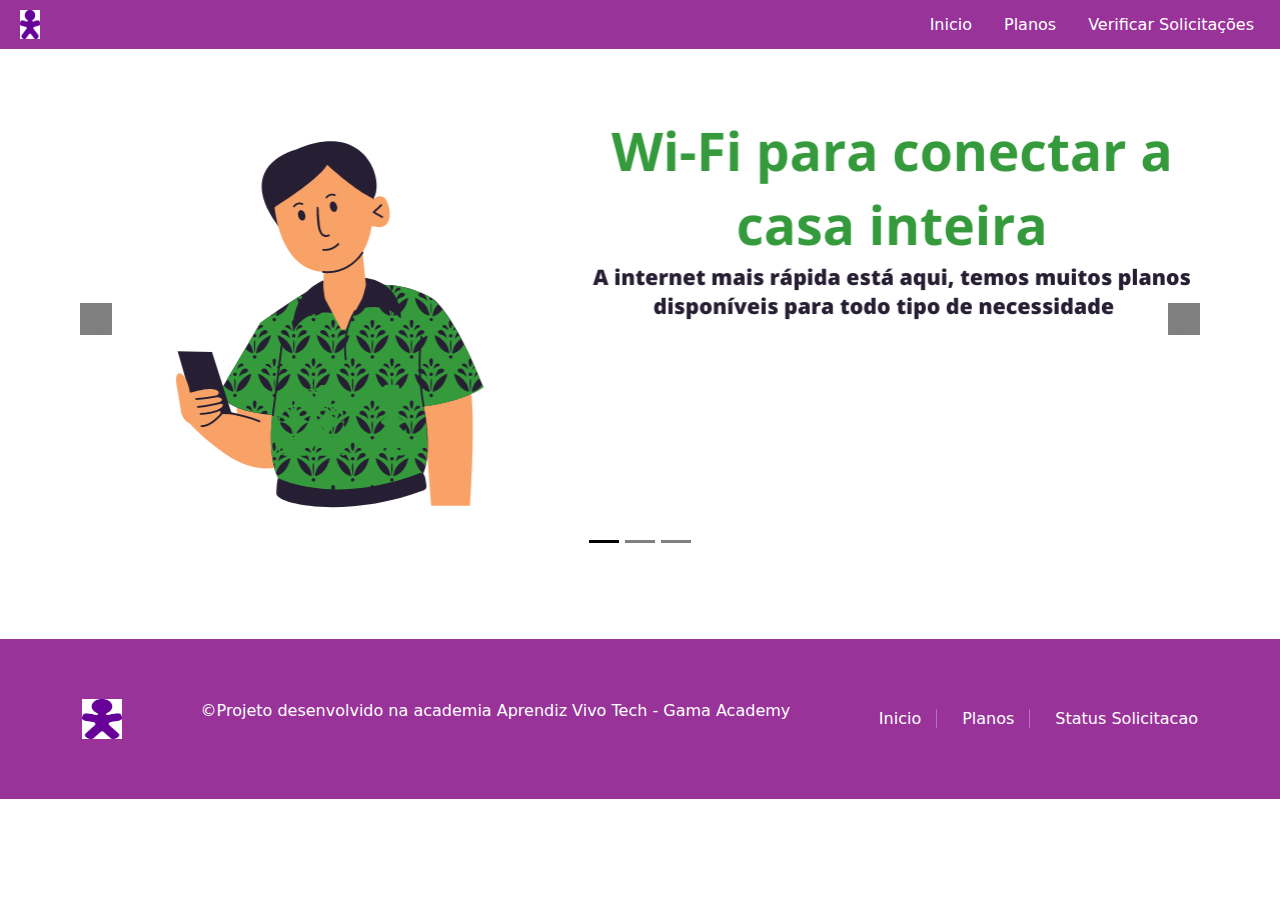
<file: index.html>
<!DOCTYPE html>
<html lang="pt-br">

<head>
  <meta charset="UTF-8">
  <meta name="viewport" content="width=device-width, initial-scale=1.0">
  <link rel="stylesheet" href="/css/estilo.css">
  <link rel="stylesheet" href="/css/footer.css">
  <link rel="stylesheet" href="https://cdn.jsdelivr.net/npm/bootstrap@5.3.0/dist/css/bootstrap.min.css">
  <title>Conexos</title>
</head>

<body>
  <header>
    <div class="logo">
      <img src="./Imagens/viv.png" alt="logo" style="width: 20px; height: 29px;">
    </div>
    <div class="menu">
      <nav>
        <ul>
          <li><a href="index.html" style="color: white; padding: 6px;">Inicio</a></li>
          <li><a href="planos.html" style="color: white; padding: 6px;">Planos</a></li>
          <li><a href="statusSolicitacao.html" style="color: white; padding: 6px;">Verificar Solicitações</a></li>
        </ul>
      </nav>
    </div>
  </header>
  <main>
    <section class="carrosel">
      <div id="carouselExampleIndicators" class="carousel slide carousel-dark">
        <div class="carousel-indicators carousel-indicators-dark">
          <button type="button" data-bs-target="#carouselExampleIndicators" data-bs-slide-to="0" class="active"
            aria-current="true" aria-label="Slide 1"></button>
          <button type="button" data-bs-target="#carouselExampleIndicators" data-bs-slide-to="1"
            aria-label="Slide 2"></button>
          <button type="button" data-bs-target="#carouselExampleIndicators" data-bs-slide-to="2"
            aria-label="Slide 3"></button>
        </div>
        <div class="carousel-inner">
          <div class="carousel-item active">
            <img src="Imagens/banner-1.png" class="d-block w-100" alt="...">
          </div>
          <div class="carousel-item">
            <img src="Imagens/banner-2.png" class="d-block w-100" alt="...">
          </div>
          <div class="carousel-item">
            <img src="Imagens/banner-3.png" class="d-block w-100" alt="...">
          </div>
        </div>
        <button class="carousel-control-prev" type="button" data-bs-target="#carouselExampleIndicators"
          data-bs-slide="prev">
          <span class="carousel-control-prev-icon" aria-hidden="true"></span>
          <span class="visually-hidden">Previous</span>
        </button>
        <button class="carousel-control-next" type="button" data-bs-target="#carouselExampleIndicators"
          data-bs-slide="next">
          <span class="carousel-control-next-icon" aria-hidden="true"></span>
          <span class="visually-hidden">Next</span>
        </button>
      </div>
    </section>
  </main>

  <footer class="footer">
    <div class="container">
      <div class="d-flex justify-content-between align-items-center">
        <div>
          <img src="./Imagens/viv.png" alt="logo" style="width: 40px; height: 40px;">
        </div>
        <div class="copy-text">
          <p style="padding: 20px;">&copy;Projeto desenvolvido na academia Aprendiz Vivo Tech - Gama Academy</p>
        </div>
        <div class="copy-menu">
          <a href="./index.html">Inicio</a>
          <a href="./planos.html">Planos</a>
          <a href="./statusSolicitacao.html">Status Solicitacao</a>
        </div>
      </div>
    </div>
  </footer>

  <script src="https://cdn.jsdelivr.net/npm/bootstrap@5.3.0/dist/js/bootstrap.bundle.min.js"
    integrity="sha384-geWF76RCwLtnZ8qwWowPQNguL3RmwHVBC9FhGdlKrxdiJJigb/j/68SIy3Te4Bkz"
    crossorigin="anonymous"></script>

</body>

</html>
</file>
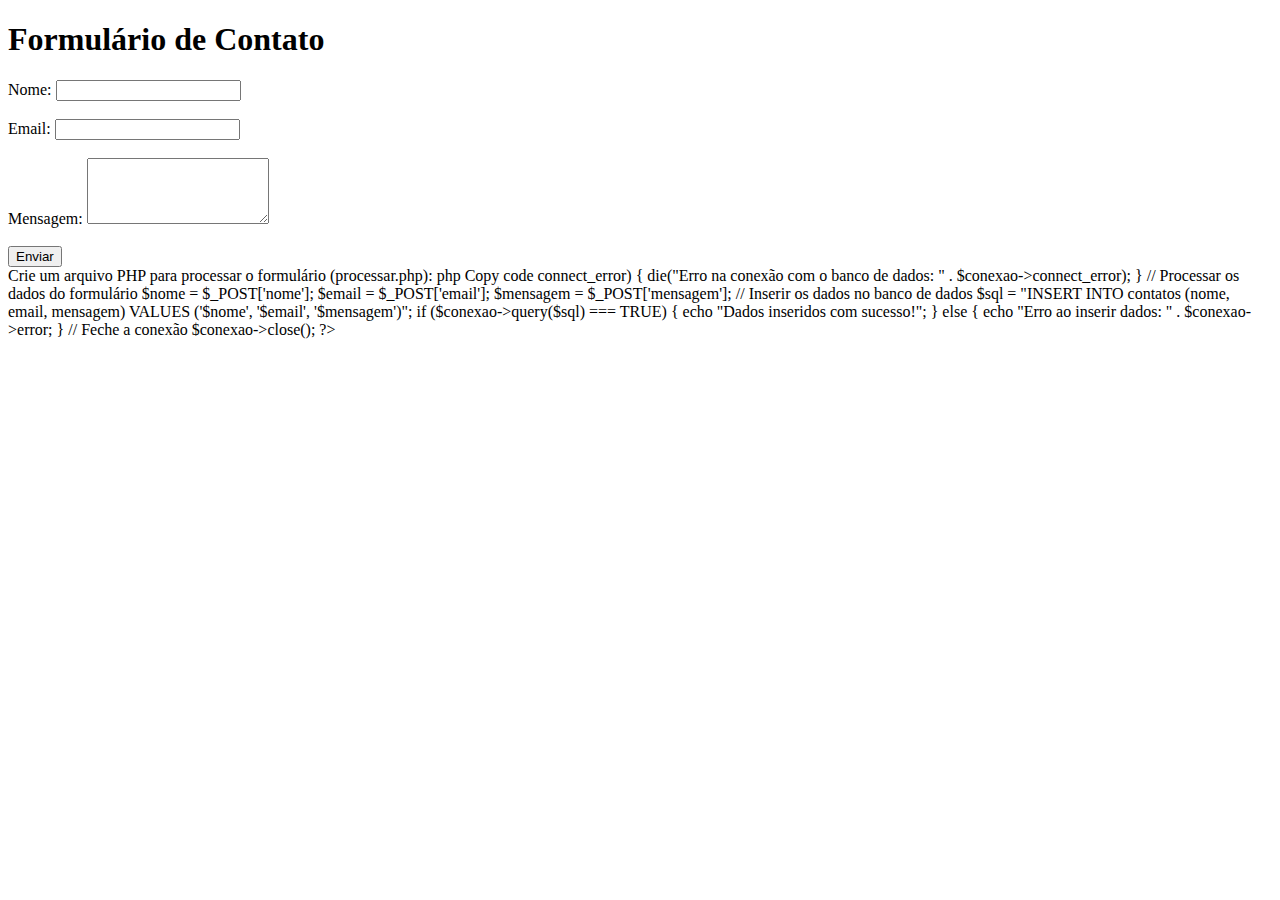
<file: bdeform.html>
<!DOCTYPE html>
<html>
<head>
    <title>Formulário de Contato</title>
</head>
<body>
    <h1>Formulário de Contato</h1>
    <form action="processar.php" method="post">
        <label for="nome">Nome:</label>
        <input type="text" id="nome" name="nome" required><br><br>

        <label for="email">Email:</label>
        <input type="email" id="email" name="email" required><br><br>

        <label for="mensagem">Mensagem:</label>
        <textarea id="mensagem" name="mensagem" rows="4" required></textarea><br><br>

        <input type="submit" value="Enviar">
    </form>
</body>
</html>
Crie um arquivo PHP para processar o formulário (processar.php):
php
Copy code
<?php
// Conecte-se ao banco de dados
$host = "localhost"; // endereço do servidor
$usuario = "seu_usuario"; // nome de usuário do banco de dados
$senha = "sua_senha"; // senha do banco de dados
$banco = "seu_banco_de_dados"; // nome do banco de dados

$conexao = new mysqli($host, $usuario, $senha, $banco);

// Verifique a conexão
if ($conexao->connect_error) {
    die("Erro na conexão com o banco de dados: " . $conexao->connect_error);
}

// Processar os dados do formulário
$nome = $_POST['nome'];
$email = $_POST['email'];
$mensagem = $_POST['mensagem'];

// Inserir os dados no banco de dados
$sql = "INSERT INTO contatos (nome, email, mensagem) VALUES ('$nome', '$email', '$mensagem')";

if ($conexao->query($sql) === TRUE) {
    echo "Dados inseridos com sucesso!";
} else {
    echo "Erro ao inserir dados: " . $conexao->error;
}

// Feche a conexão
$conexao->close();
?>
</file>
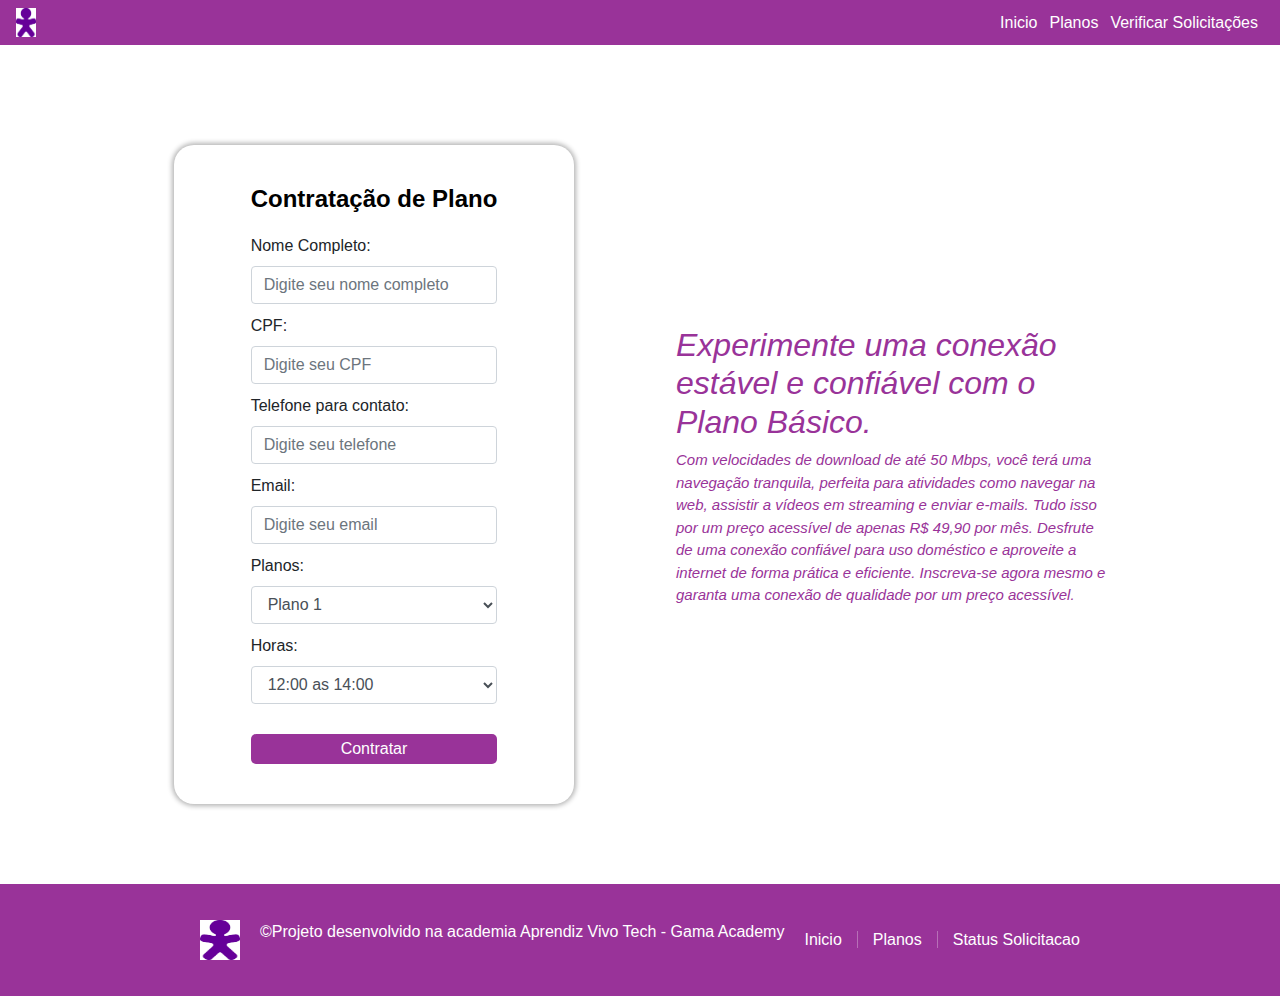
<file: contato.html>
<!DOCTYPE html>
<html lang="pt-br">

<head>
    <meta charset="UTF-8">
    <meta http-equiv="X-UA-Compatible" content="IE=edge">
    <meta name="viewport" content="width=device-width, initial-scale=1.0">
    <title>Contrate nossos planos!</title>
    <link rel="Stylesheet" href="./css/contato.css"/>
    <link rel="stylesheet" href="./css/footer.css">
   
    <link rel='stylesheet' href='https://stackpath.bootstrapcdn.com/bootstrap/4.4.1/css/bootstrap.min.css'>
    
    
</head>

<body>
    <header>
      
     <div class="menu">
      <body data-spy="scroll" data-target=".navbar" data-offset="400">
        <nav class="navbar navbar-default navbar-fixed-top" style="background-color: #939;">
          <img src="./Imagens/viv.png" alt="logo" style="width: 20px; height: 29px;">
          <div>
            <ul class="nav">
              <li><a href="index.html" style="color: white; padding: 6px;">Inicio</a></li>
              <li><a  href="planos.html" style="color: white; padding: 6px;">Planos</a></li>
              <li><a  href="statusSolicitacao.html" style="color: white; padding: 6px;">Verificar Solicitações</a></li>
            </ul>
          </div>
      </nav>
        
        </div>
      </header>

    <main style="margin-bottom: 80px; margin-top: 100px;">
        <div class="container">

            <section class="formulario">
                <form class="formulario-contato">
                    <div class="campo">
                        <h1 class="titulo">Contratação de Plano</h1>
                        <label for="nome">Nome Completo:</label>
                        <input type="text" class="form-control" id="nome" placeholder="Digite seu nome completo">
                        <label for="cpf">CPF:</label>
                        <input type="text" class="form-control" id="cpf" placeholder="Digite seu CPF">
                        <label for="telefone">Telefone para contato:</label>
                        <input type="text" class="form-control" id="telefone" placeholder="Digite seu telefone">
                        <label for="email">Email:</label>
                        <input type="email" class="form-control" id="email" placeholder="Digite seu email">
                        <label for="plano">Planos:</label>
                        <select class="form-control" id="plano">
                            <option>Plano 1</option>
                            <option>Plano 2</option>
                            <option>Plano 3</option>
                        </select>
                        <label for="horas">Horas:</label>
                        <select class="form-control" id="horas">
                            <option>12:00 as 14:00</option>
                            <option>15:00 as 18:00</option>
                            <option>18:00 as 19:30</option>
                        </select>
                    </div>
                    <button type="submit" class="botao-contratar">Contratar</button>
                </form>
            </section>
            <article>
                <h1></h1>
            </article>
            <section class="imagem-form">
              <div>
                <h2 class="titulo-descricao">Experimente uma conexão estável e confiável com o Plano Básico.</h2>
                <p class="descricao-text">
                    Com velocidades de download de até 50 Mbps, você terá uma navegação tranquila, perfeita para atividades como navegar na web, assistir a vídeos em streaming e enviar e-mails. Tudo isso por um preço acessível de apenas R$ 49,90 por mês. Desfrute de uma conexão confiável para uso doméstico e aproveite a internet de forma prática e eficiente. Inscreva-se agora mesmo e garanta uma conexão de qualidade por um preço acessível.
                </p>
            </div>
            </section>
        </div>

    </main>
    
    <footer class="footer mt-auto py-3">
        <div class="container">
          <div class="d-flex justify-content-between align-items-center">
            <div>
              <img src="./Imagens/viv.png" alt="logo" style="width: 40px; height: 40px;">
            </div>
            <div class="copy-text">
              <p style="padding: 20px;color:#ffff">&copy;Projeto desenvolvido na academia Aprendiz Vivo Tech - Gama Academy</p>
            </div>
            <div class="copy-menu">
              <a href="./index.html">Inicio</a>
              <a href="./planos.html">Planos</a>
              <a href="./statusSolicitacao.html">Status Solicitacao</a>
            </div>
          </div>
        </div>
      </footer>
      
  
    <script src="https://cdn.jsdelivr.net/npm/bootstrap@5.3.0/dist/js/bootstrap.bundle.min.js"
        integrity="sha384-geWF76RCwLtnZ8qwWowPQNguL3RmwHVBC9FhGdlKrxdiJJigb/j/68SIy3Te4Bkz"
        crossorigin="anonymous"></script>

</body>

</html>
</file>
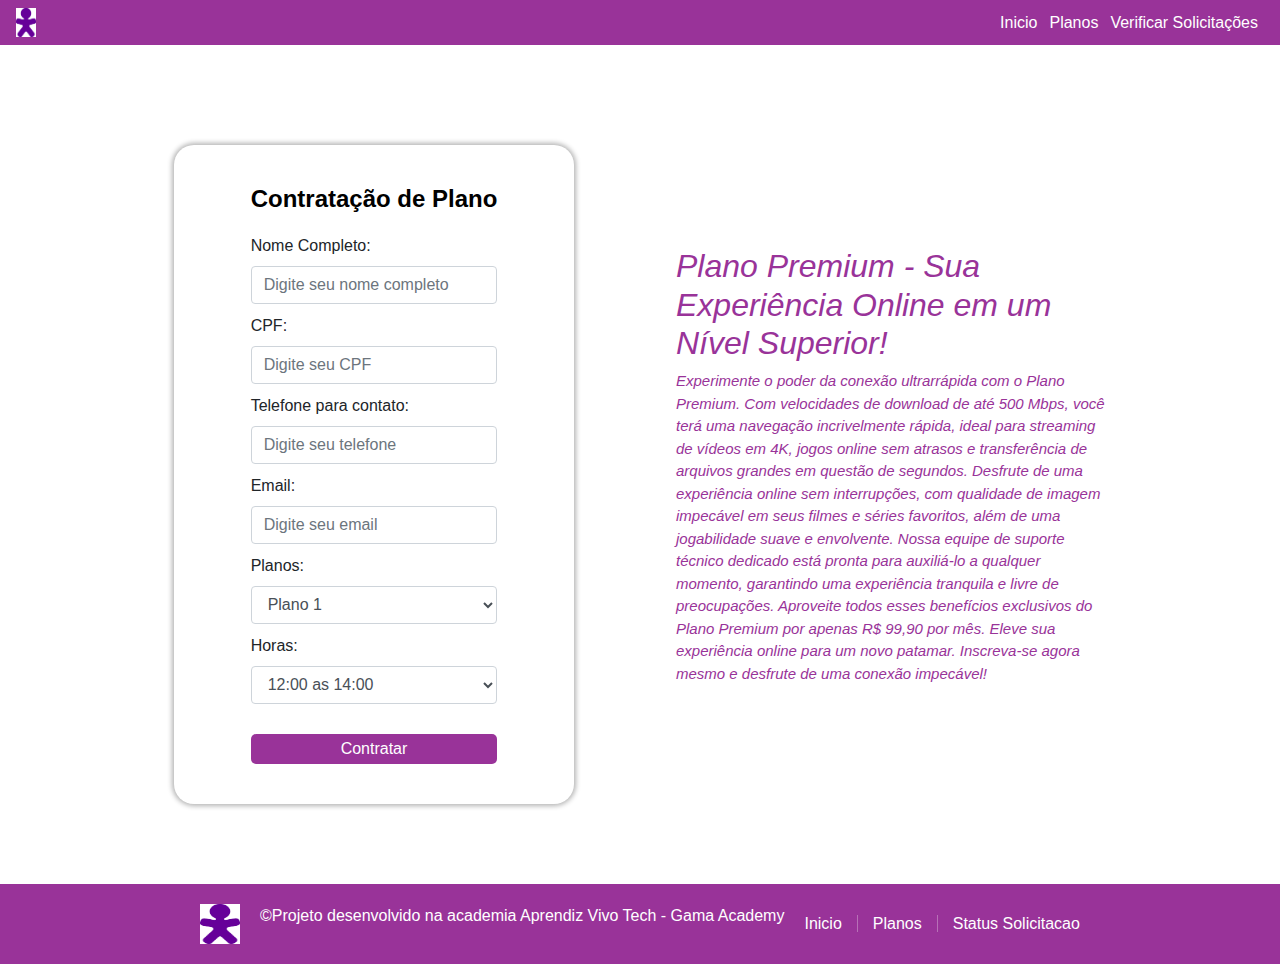
<file: contato2.html>
<!DOCTYPE html>
<html lang="pt-br">

<head>
    <meta charset="UTF-8">
    <meta http-equiv="X-UA-Compatible" content="IE=edge">
    <meta name="viewport" content="width=device-width, initial-scale=1.0">
    <title>Contrate nossos planos!</title>
    <link rel="Stylesheet" href="./css/contato.css"/>
    <link rel="stylesheet" href="./css/footer.css">
   
    <link rel='stylesheet' href='https://stackpath.bootstrapcdn.com/bootstrap/4.4.1/css/bootstrap.min.css'>
    
    
</head>

<body>
    <header>
      
     <div class="menu">
      <body data-spy="scroll" data-target=".navbar" data-offset="400">
        <nav class="navbar navbar-default navbar-fixed-top" style="background-color: #939;">
          <img src="./Imagens/viv.png" alt="logo" style="width: 20px; height: 29px;">
          <div>
            <ul class="nav">
              <li><a href="index.html" style="color: white; padding: 6px;">Inicio</a></li>
              <li><a  href="planos.html" style="color: white; padding: 6px;">Planos</a></li>
              <li><a  href="statusSolicitacao.html" style="color: white; padding: 6px;">Verificar Solicitações</a></li>
            </ul>
          </div>
      </nav>
        
        </div>
      </header>

    <main style="margin-bottom: 80px; margin-top: 100px;">
        <div class="container">

            <section class="formulario">
                <form class="formulario-contato">
                    <div class="campo">
                        <h1 class="titulo">Contratação de Plano</h1>
                        <label for="nome">Nome Completo:</label>
                        <input type="text" class="form-control" id="nome" placeholder="Digite seu nome completo">
                        <label for="cpf">CPF:</label>
                        <input type="text" class="form-control" id="cpf" placeholder="Digite seu CPF">
                        <label for="telefone">Telefone para contato:</label>
                        <input type="text" class="form-control" id="telefone" placeholder="Digite seu telefone">
                        <label for="email">Email:</label>
                        <input type="email" class="form-control" id="email" placeholder="Digite seu email">
                        <label for="plano">Planos:</label>
                        <select class="form-control" id="plano">
                            <option>Plano 1</option>
                            <option>Plano 2</option>
                            <option>Plano 3</option>
                        </select>
                        <label for="horas">Horas:</label>
                        <select class="form-control" id="horas">
                            <option>12:00 as 14:00</option>
                            <option>15:00 as 18:00</option>
                            <option>18:00 as 19:30</option>
                        </select>
                    </div>
                    <button type="submit" class="botao-contratar">Contratar</button>
                </form>
            </section>
            <article>
                <h1></h1>
            </article>
            <section class="imagem-form">
                <div>
                    <h2 class="titulo-descricao">Plano Premium - Sua Experiência Online em um Nível Superior!</h2>
                    <p class="descricao-text">
                        Experimente o poder da conexão ultrarrápida com o Plano Premium. Com velocidades de download de até 500 Mbps, você terá uma navegação incrivelmente rápida, ideal para streaming de vídeos em 4K, jogos online sem atrasos e transferência de arquivos grandes em questão de segundos.
                        
                        Desfrute de uma experiência online sem interrupções, com qualidade de imagem impecável em seus filmes e séries favoritos, além de uma jogabilidade suave e envolvente. Nossa equipe de suporte técnico dedicado está pronta para auxiliá-lo a qualquer momento, garantindo uma experiência tranquila e livre de preocupações.
                        
                        Aproveite todos esses benefícios exclusivos do Plano Premium por apenas R$ 99,90 por mês. Eleve sua experiência online para um novo patamar. Inscreva-se agora mesmo e desfrute de uma conexão impecável!</p>
                </div>
            </section>
        </div>

    </main>
    
    <footer class="footer">
      <div class="container">
          <div class="d-flex justify-content-between align-items-center">
              <div>
                  <img src="./Imagens/viv.png" alt="logo" style="width: 40px; height: 40px;">
              </div>
              <div class="copy-text">
                <p style="padding: 20px;color:#ffff">&copy;Projeto desenvolvido na academia Aprendiz Vivo Tech - Gama Academy</p>
              </div>
              <div class="copy-menu">
                  <a href="./index.html">Inicio</a>
                  <a href="./planos.html">Planos</a>
                  <a href="./statusSolicitacao.html">Status Solicitacao</a>
              </div>
          </div>
      </div>
  </footer>
  
    <script src="https://cdn.jsdelivr.net/npm/bootstrap@5.3.0/dist/js/bootstrap.bundle.min.js"
        integrity="sha384-geWF76RCwLtnZ8qwWowPQNguL3RmwHVBC9FhGdlKrxdiJJigb/j/68SIy3Te4Bkz"
        crossorigin="anonymous"></script>

</body>

</html>
</file>
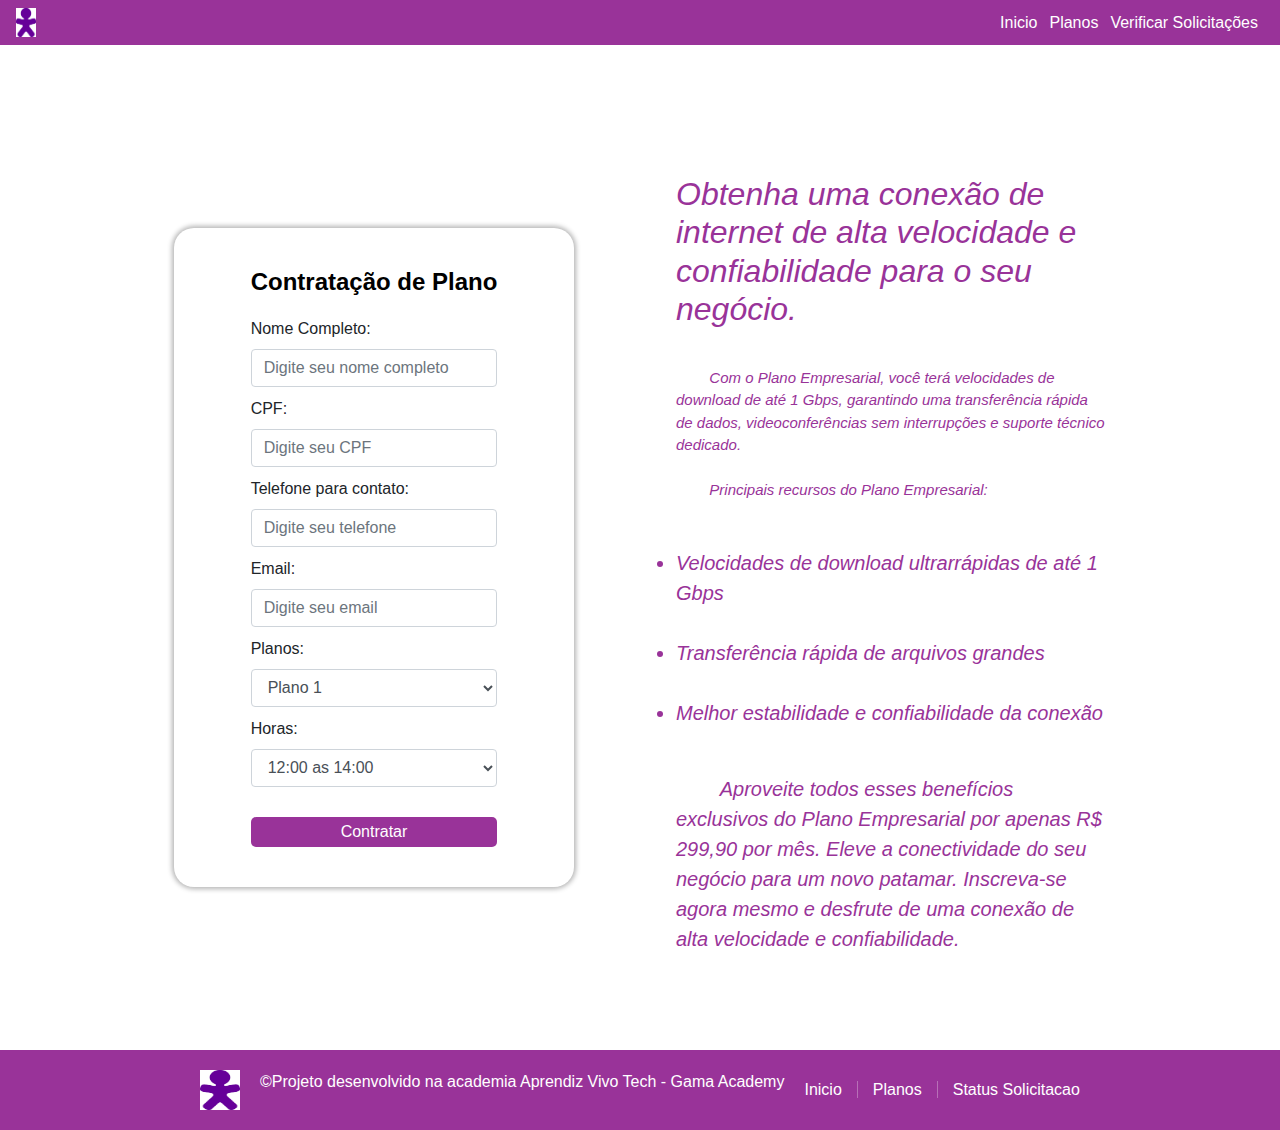
<file: contato3.html>
<!DOCTYPE html>
<html lang="pt-br">

<head>
    <meta charset="UTF-8">
    <meta http-equiv="X-UA-Compatible" content="IE=edge">
    <meta name="viewport" content="width=device-width, initial-scale=1.0">
    <title>Contrate nossos planos!</title>
    <link rel="Stylesheet" href="./css/contato.css" />
    <link rel="stylesheet" href="./css/footer.css">

    <link rel='stylesheet' href='https://stackpath.bootstrapcdn.com/bootstrap/4.4.1/css/bootstrap.min.css'>


</head>

<body>
    <header>

        <div class="menu">

            <body data-spy="scroll" data-target=".navbar" data-offset="400">
                <nav class="navbar navbar-default navbar-fixed-top" style="background-color: #939;">
                    <img src="./Imagens/viv.png" alt="logo" style="width: 20px; height: 29px;">
                    <div>
                        <ul class="nav">
                            <li><a href="index.html" style="color: white; padding: 6px;">Inicio</a></li>
                            <li><a href="planos.html" style="color: white; padding: 6px;">Planos</a></li>
                            <li><a href="statusSolicitacao.html" style="color: white; padding: 6px;">Verificar
                                    Solicitações</a></li>
                        </ul>
                    </div>
                </nav>

        </div>
    </header>

    <main style="margin-bottom: 80px; margin-top: 100px;">
        <div class="container">

            <section class="formulario">
                <form class="formulario-contato">
                    <div class="campo">
                        <h1 class="titulo">Contratação de Plano</h1>
                        <label for="nome">Nome Completo:</label>
                        <input type="text" class="form-control" id="nome" placeholder="Digite seu nome completo">
                        <label for="cpf">CPF:</label>
                        <input type="text" class="form-control" id="cpf" placeholder="Digite seu CPF">
                        <label for="telefone">Telefone para contato:</label>
                        <input type="text" class="form-control" id="telefone" placeholder="Digite seu telefone">
                        <label for="email">Email:</label>
                        <input type="email" class="form-control" id="email" placeholder="Digite seu email">
                        <label for="plano">Planos:</label>
                        <select class="form-control" id="plano">
                            <option>Plano 1</option>
                            <option>Plano 2</option>
                            <option>Plano 3</option>
                        </select>
                        <label for="horas">Horas:</label>
                        <select class="form-control" id="horas">
                            <option>12:00 as 14:00</option>
                            <option>15:00 as 18:00</option>
                            <option>18:00 as 19:30</option>
                        </select>
                    </div>
                    <button type="submit" class="botao-contratar">Contratar</button>
                </form>
            </section>
            <article>
                <h1></h1>
            </article>
            <section class="imagem-form">
                <div>
                        <h2 class="titulo-descricao">Obtenha uma conexão de internet de alta velocidade e confiabilidade para o seu negócio.</h2>
                        <p class="descricao-text">
                            Com o Plano Empresarial, você terá velocidades de download de até 1 Gbps, garantindo uma transferência rápida de dados, videoconferências sem interrupções e suporte técnico dedicado.
                            <br><br>
                            Principais recursos do Plano Empresarial:
                            <ul>
                                <li>Velocidades de download ultrarrápidas de até 1 Gbps</li>
                                <li>Transferência rápida de arquivos grandes</li>
                                <li>Melhor estabilidade e confiabilidade da conexão</li>
                            </ul>
                            Aproveite todos esses benefícios exclusivos do Plano Empresarial por apenas R$ 299,90 por mês. Eleve a conectividade do seu negócio para um novo patamar. Inscreva-se agora mesmo e desfrute de uma conexão de alta velocidade e confiabilidade.
                        </p>
                    </div>
            </section>
        </div>

    </main>

    <footer class="footer">
        <div class="container">
            <div class="d-flex justify-content-between align-items-center">
                <div>
                    <img src="./Imagens/viv.png" alt="logo" style="width: 40px; height: 40px;">
                </div>
                <div class="copy-text">
                    <p style="padding: 20px;color:#ffff">&copy;Projeto desenvolvido na academia Aprendiz Vivo Tech - Gama Academy</p>
                </div>
                <div class="copy-menu">
                    <a href="./index.html">Inicio</a>
                    <a href="./planos.html">Planos</a>
                    <a href="./statusSolicitacao.html">Status Solicitacao</a>
                </div>
            </div>
        </div>
    </footer>

    <script src="https://cdn.jsdelivr.net/npm/bootstrap@5.3.0/dist/js/bootstrap.bundle.min.js"
        integrity="sha384-geWF76RCwLtnZ8qwWowPQNguL3RmwHVBC9FhGdlKrxdiJJigb/j/68SIy3Te4Bkz"
        crossorigin="anonymous"></script>

</body>

</html>
</file>
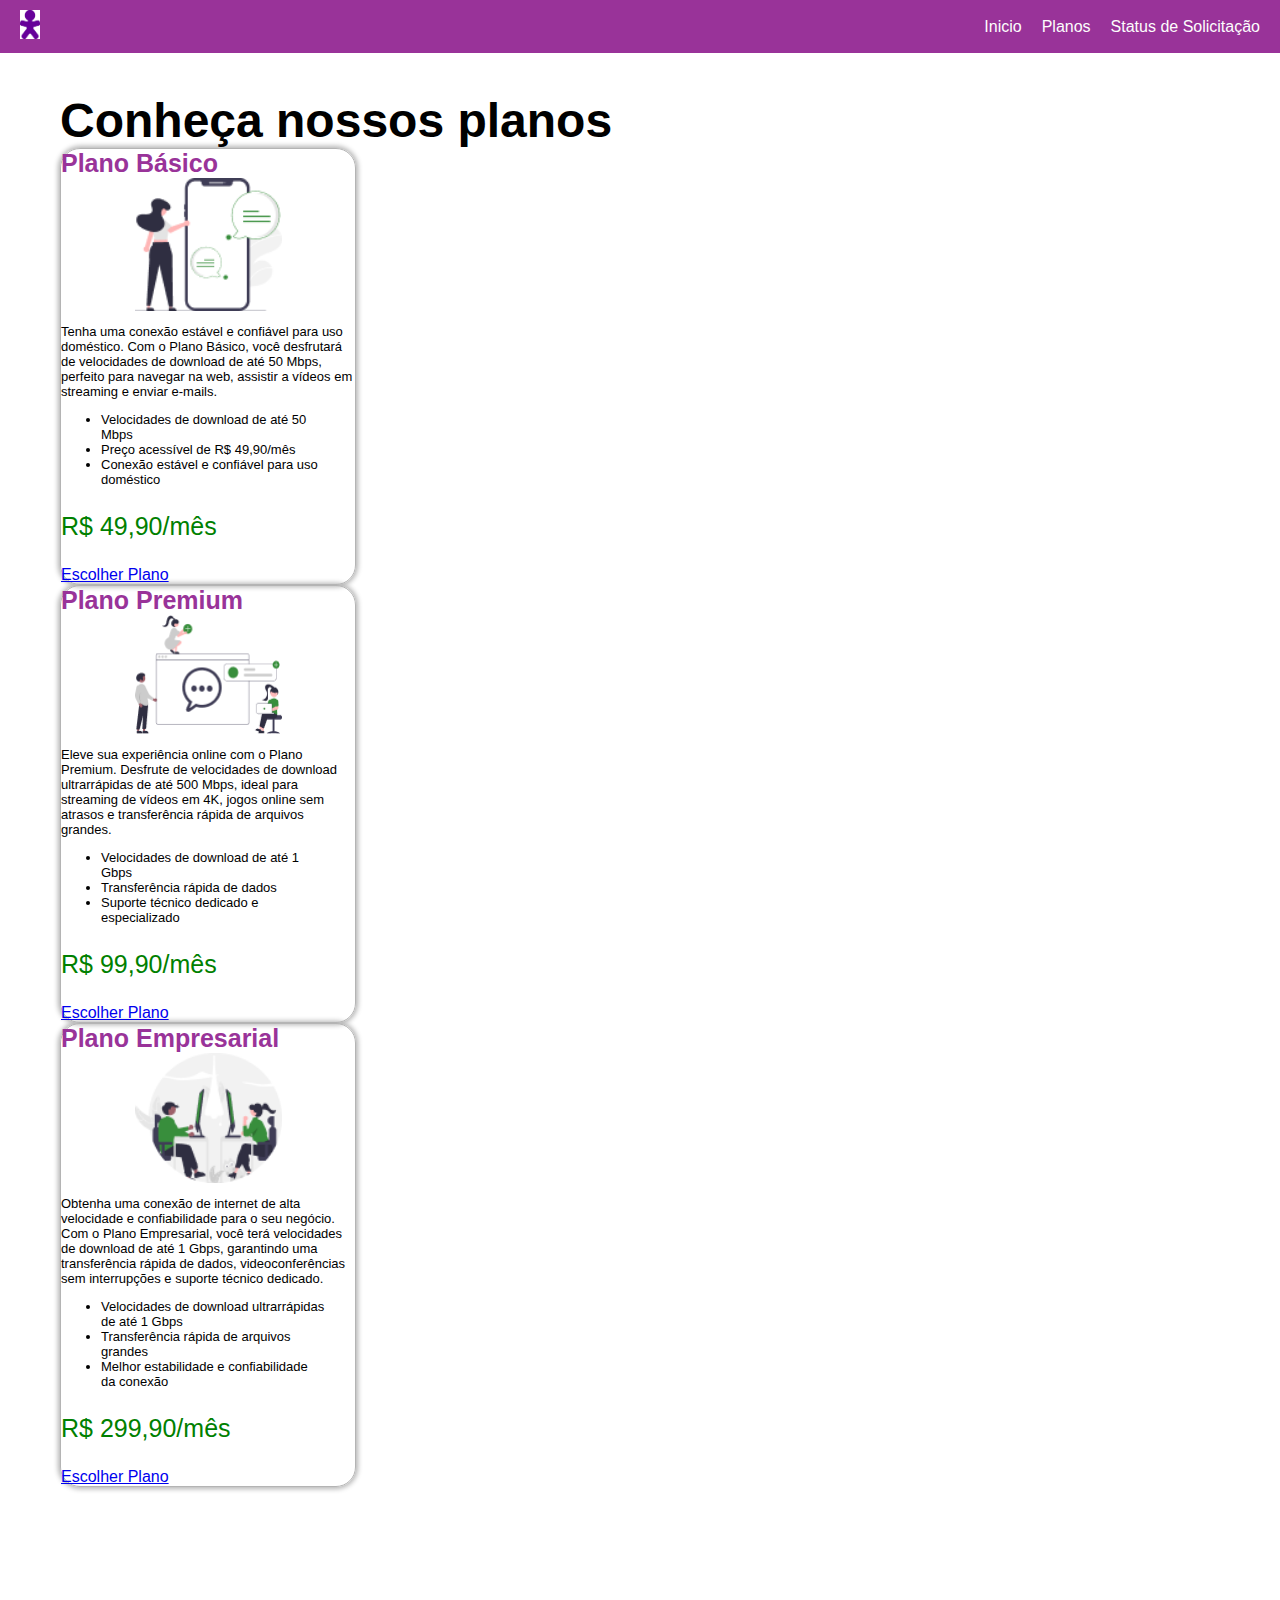
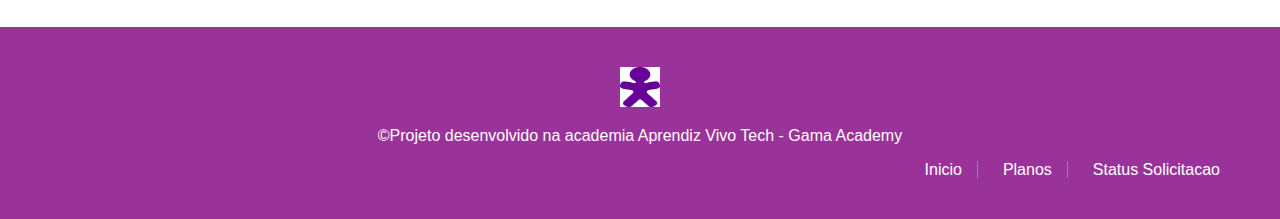
<file: planos.html>
<!DOCTYPE html>
<html lang="pt-br">

<head>
    <meta charset="UTF-8">
    <meta http-equiv="X-UA-Compatible" content="IE=edge">
    <meta name="viewport" content="width=device-width, initial-scale=1.0">
    <title>Planos Conexos</title>
    <link rel="stylesheet" href="css/estilo.css">
    <link rel="stylesheet" href="css/header.css">
    <link rel="stylesheet" href="css/footer.css">
    <link rel="stylesheet" href="css/planos.css">
    <link href="https://cdn.jsdelivr.net/npm/bootstrap@5.3.0/dist/css/bootstrap.min.css" rel="stylesheet"
        integrity="sha384-9ndCyUaIbzAi2FUVXJi0CjmCapSmO7SnpJef0486qhLnuZ2cdeRhO02iuK6FUUVM" crossorigin="anonymous">
</head>

<body>
    <header> 
        <div class="logo">
            <img src="Imagens/viv.png" alt="Logo conexoos" alt="logo" style="width: 20px; height: 29px;"> 
        </div>
        <div class="menu">
            <nav>
                <ul>
                    <li> <a href="index.html">Inicio</a></li>
                    <li> <a href="planos.html">Planos</a></li>
                    <li> <a href="statusSolicitacao.html">Status de Solicitação</a></li>
                </ul>
            </nav>
        </div>
    </header>
    <main>
        <div class="container">
            <section class="planos" style="max-width: 1200px;">
                <div class="titulo-1">
                    <h1 class="text-center mb-5">Conheça nossos planos</h1>
                </div>

                <div class="row">
                    <div class="col-md-4 mb-3">
                        <div class="card b-r card-m">
                            <h5 class="card-title text-center">Plano Básico</h5>
                            <img class="card-img-top" src="Imagens/ilustra_1.png" alt="Imagem de capa do card"
                                style="width: 50%; margin: auto;">
                            <div class="card-body text-center">
                                <p class="card-text">Tenha uma conexão estável e confiável para uso doméstico. Com o
                                    Plano Básico, você
                                    desfrutará de velocidades de download de até 50 Mbps, perfeito para navegar na web,
                                    assistir a vídeos
                                    em streaming e enviar e-mails.</p>
                                <ul class="vantagens">
                                    <li>Velocidades de download de até 50 Mbps</li>
                                    <li>Preço acessível de R$ 49,90/mês</li>
                                    <li>Conexão estável e confiável para uso doméstico</li>
                                </ul>
                                <p class="card-price">R$ 49,90/mês</p>
                                <a href="contato.html" type="button" class="btn btn-success justify-content-center">Escolher
                                    Plano</a>
                            </div>
                        </div>
                    </div>
                    <div class="col-md-4 mb-3">
                        <div class="card b-r card-m">
                            <h5 class="card-title text-center">Plano Premium</h5>
                            <img class="card-img-top" src="Imagens/ilustra_2.png" alt="Imagem de capa do card"
                                style="width: 50%; margin: auto;">
                            <div class="card-body text-center">
                                <p class="card-text">Eleve sua experiência online com o Plano Premium. Desfrute de
                                    velocidades de
                                    download ultrarrápidas de até 500 Mbps, ideal para streaming de vídeos em 4K, jogos
                                    online sem atrasos
                                    e transferência rápida de arquivos grandes.</p>
                                <ul class="vantagens">
                                    <li>Velocidades de download de até 1 Gbps</li>
                                    <li>Transferência rápida de dados</li>
                                    <li>Suporte técnico dedicado e especializado</li>
                                </ul>
                                <p class="card-price">R$ 99,90/mês</p>
                                <a href="contato2.html" type="button" class="btn btn-success justify-content-center">Escolher
                                    Plano</a>
                            </div>
                        </div>
                    </div>
                  
                    <div class="col-md-4 mb-3">
                        <div class="card b-r card-m">
                            <h5 class="card-title text-center">Plano Empresarial</h5>
                            <img class="card-img-top" src="Imagens/ilustra_3.png" alt="Imagem de capa do card"
                                style="width: 50%; margin: auto;">
                            <div class="card-body text-center">
                                <p class="card-text">Obtenha uma conexão de internet de alta velocidade e confiabilidade
                                    para o seu
                                    negócio. Com o Plano Empresarial, você terá velocidades de download de até 1 Gbps,
                                    garantindo uma
                                    transferência rápida de dados, videoconferências sem interrupções e suporte técnico
                                    dedicado.</p>
                                <ul class="vantagens">
                                    <li>Velocidades de download ultrarrápidas de até 1 Gbps</li>
                                    <li>Transferência rápida de arquivos grandes</li>
                                    <li>Melhor estabilidade e confiabilidade da conexão</li>
                                </ul>
                                <p class="card-price">R$ 299,90/mês</p>
                                <a href="contato.html" type="button" class="btn btn-success justify-content-center">Escolher
                                    Plano</a>
                            </div>
                        </div>
                    </div>
                </div>
            </section>
        </div>




    </main>

    <script src="https://cdn.jsdelivr.net/npm/bootstrap@5.3.0/dist/js/bootstrap.bundle.min.js"
        integrity="sha384-geWF76RCwLtnZ8qwWowPQNguL3RmwHVBC9FhGdlKrxdiJJigb/j/68SIy3Te4Bkz"
        crossorigin="anonymous"></script>

        <footer class="footer">
            <div class="container">
              <div class="d-flex justify-content-between align-items-center">
                <div>
                  <img src="./Imagens/viv.png" alt="logo" style="width: 40px; height: 40px;">
                </div>
                <div class="copy-text"">
                  <p style=>&copy;Projeto desenvolvido na academia Aprendiz Vivo Tech - Gama Academy</p>
                </div>
                <div class="copy-menu">
                  <a href="./index.html">Inicio</a>
                  <a href="./planos.html">Planos</a>
                  <a href="./statusSolicitacao.html">Status Solicitacao</a>
                </div>
              </div>
            </div>
          </footer>
</body>


</html>
</file>
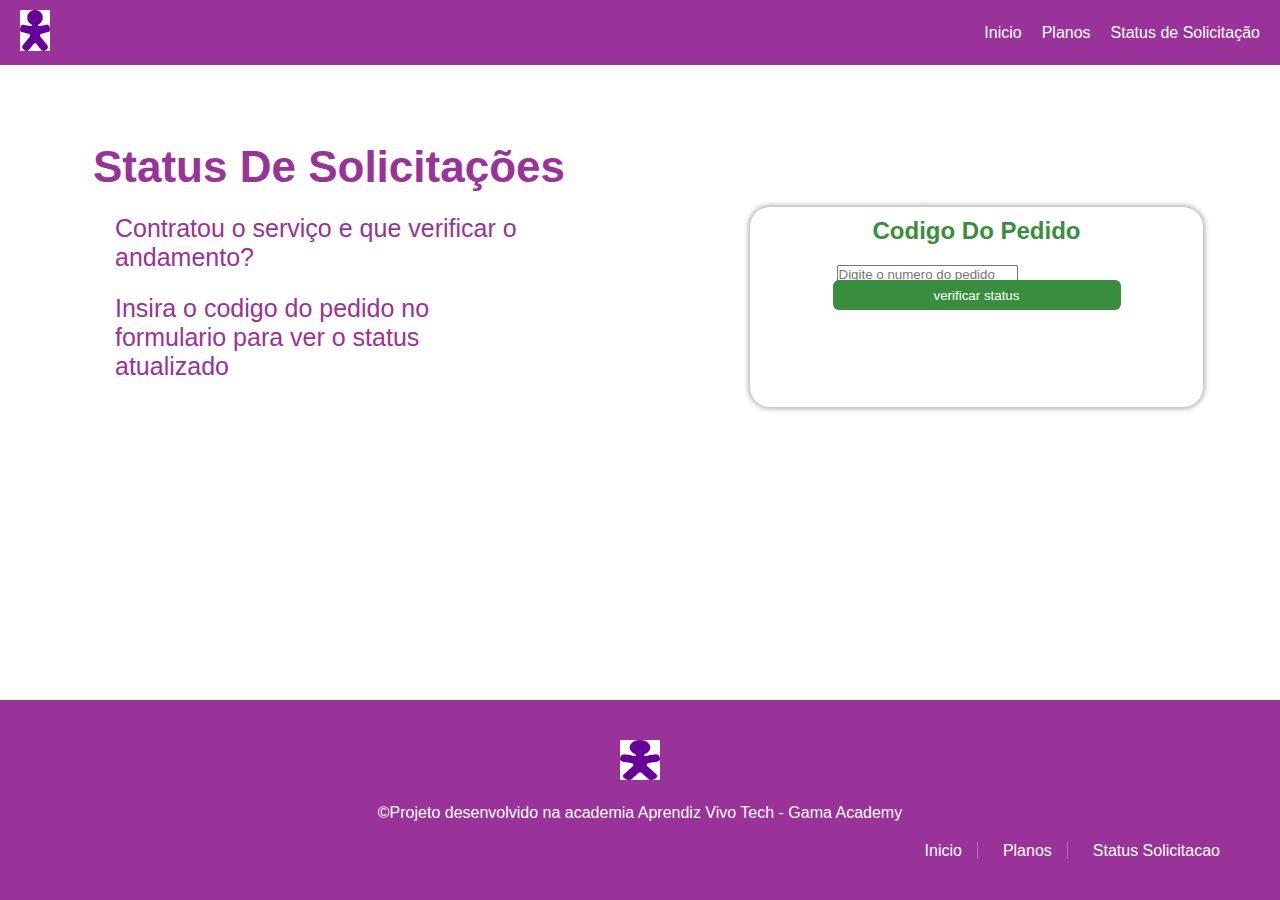
<file: statusSolicitacao.html>
<!DOCTYPE html>
<html lang="pt-br">

<head>
    <meta charset="UTF-8">
    <meta http-equiv="X-UA-Compatible" content="IE=edge">
    <meta name="viewport" content="width=device-width, initial-scale=1.0">
    <title>Bem-vindo</title>
    <link rel="stylesheet" href="css/estilo.css">
    <link rel="stylesheet" href="css/footer.css">
    <link href="https://cdn.jsdelivr.net/npm/bootstrap@5.3.0/dist/css/bootstrap.min.css" rel="stylesheet"
        integrity="sha384-9ndCyUaIbzAi2FUVXJi0CjmCapSmO7SnpJef0486qhLnuZ2cdeRhO02iuK6FUUVM" crossorigin="anonymous">
    <link rel="stylesheet" href="css/solicitacoes.css">
</head>

<body>

    <header>
        <div class="logo">
          <img src="Imagens/viv.png" alt="Logo conexoos">
        </div>
        <div class="menu">
          <nav>
            <ul>
              <li> <a href="index.html">Inicio</a></li>
              <li> <a href="planos.html">Planos</a></li>
              <li> <a href="statusSolicitacao.html">Status de Solicitação</a></li>
            </ul>
          </nav>
        </div>
      </header>
    <main>

        <section class="text-area">
            <h1 class="titulo-form">Status De Solicitações</h1>

        <p class="ptext">Contratou o serviço e que verificar o andamento?</p>
        <p class="ptext">Insira o codigo do pedido no formulario para ver o status atualizado</p>

        </section>


        <section class="formulario">

            <div class="formulario-campo">
                <h1 class="formulario-titulo">Codigo Do Pedido</h1>

                <input type="text" class="form-control" id="pedido" placeholder="Digite o numero do pedido">
                <label for="id-pedido"></label>
                <button type="submit" class="formulario-botao">verificar status</button>
            </div>

            </form>
        </section>


        </div>

        </section>






    </main>

    <footer class="footer">
      <div class="container">
        <div class="d-flex justify-content-between align-items-center">
          <div>
            <img src="./Imagens/viv.png" alt="logo" style="width: 40px; height: 40px;">
          </div>
          <div class="copy-text">
            <p style="padding: 20px;">&copy;Projeto desenvolvido na academia Aprendiz Vivo Tech - Gama Academy</p>
          </div>
          <div class="copy-menu">
            <a href="./index.html">Inicio</a>
            <a href="./planos.html">Planos</a>
            <a href="./statusSolicitacao.html">Status Solicitacao</a>
          </div>
        </div>
      </div>
    </footer>

    <script src="https://cdn.jsdelivr.net/npm/bootstrap@5.3.0/dist/js/bootstrap.bundle.min.js"
        integrity="sha384-geWF76RCwLtnZ8qwWowPQNguL3RmwHVBC9FhGdlKrxdiJJigb/j/68SIy3Te4Bkz"
        crossorigin="anonymous"></script>
</body>

</html>
</file>
<file: css/estilo.css>
/* Estilos gerais */
* {
  box-sizing: border-box;
}

body {
  font-family: Arial, sans-serif;
  margin: 0;
  padding: 0;
}

.container {
  max-width: 1200px;
  margin: 0 auto;
  padding: 20px;
}

h1,
h2,
h3,
h4,
h5,
h6 {
  margin: 0;
}

/* Header */
header {
  display: flex;
  justify-content: space-between;
  align-items: center;
  background-color: #939;
  padding: 10px 20px;
}

header .logo img {
  width: 30px;
}

header .menu ul {
  margin: 0;
  padding: 0;
  list-style: none;
  display: flex;
}

header .menu ul li {
  margin-left: 20px;
}

header .menu ul li a {
  text-decoration: none;
  color: #fdfdfd;
}

/* Main */
main {
  flex-grow: 1;
  padding: 20px 0;
}

.carrosel {
  max-height: calc(100vh - (44px + 126px));
  overflow-y: auto;
}

.carousel-indicators {
  bottom: 10px;
}

.carousel-control-prev,
.carousel-control-next {
  background-color: rgba(56, 142, 60, 0.8);
  border-radius: 50%;
}

.carousel-control-prev-icon,
.carousel-control-next-icon {
  background-color: #fdfdfd;
}

/* Footer */
footer {
  background-color: #388e3c;
  padding: 20px;
  color: #fdfdfd;
  text-align: center;

}

footer .copy-menu a {
  color: #fdfdfd;
  text-decoration: none;
  margin-left: 10px;
  
}
</file>
<file: css/footer.css>
body {
  margin: 0;
  font-family: Arial, Helvetica, sans-serif;
  background: #ffffff;
}


main {
  margin-bottom: 50px;
}


a {
  transition: .3s;
}

a:hover,
a:active,
a:focus {
  outline: none;
  text-decoration: none;
}

.footer {

  bottom: 0;
  left: 0;
  width: 100%;
  background: #939;
}


.footer .footer-blog,
.footer .footer-insta,
.footer .footer-tags,
.footer .footer-newsletter {
  position: relative;
  margin-bottom: 45px;
}

.footer .footer-blog h3,
.footer .footer-insta h3,
.footer .footer-tags h3,
.footer .footer-newsletter h3 {
  position: relative;
  margin-bottom: 20px;
  padding-bottom: 10px;
  font-size: 18px;
  font-weight: 400;
  color: #388e3c;
}

.footer .footer-blog h3::after,
.footer .footer-insta h3::after,
.footer .footer-tags h3::after,
.footer .footer-newsletter h3::after {
  position: absolute;
  content: "";
  width: 50px;
  height: 2px;
  left: 0;
  bottom: 0;
  background: #939;
}

.footer .footer-blog div {
  position: relative;
}

.footer .footer-blog div a {
  display: block;
  margin-bottom: 5px;
  font-size: 16px;
  color: #cccccc;
}

.footer .footer-blog div a:hover {
  color: #939;
}

.footer .footer-blog div p {
  padding-left: 20px;
  color: #757575;
  font-size: 13px;
  font-weight: 600;
  letter-spacing: 1px;
}

.footer .footer-blog div p::before {
  position: absolute;
  content: "\f017";
  font-family: "Font Awesome 5 Free";
  font-weight: 400;
  color: #757575;
  left: 15px;
}

.footer .footer-insta {
  float: left;
  font-size: 0;
}

.footer .footer-insta a {
  padding: 0 5px 5px 0;
  display: block;
  width: 33.33%;
  float: left;
}

.footer .footer-insta a img {
  width: 100%;
}

.footer .footer-tags {
  font-size: 0;
}

.footer .footer-tags a {

  display: inline-block;
  margin: 0 5px 5px 0;
  padding: 2px 7px;
  font-size: 15px;
  color: #939;
  text-transform: capitalize;
  border: 1px solid #fff;
  border-radius: 6px;
}

.footer .footer-tags a:hover {
  color: #ffffff;
  background: #388e3c;
  border-color: #388e3c;
}

.footer .footer-newsletter .form {
  position: relative;
  width: 100%;
}

.footer .footer-newsletter .campo {
  width: 100%;
  height: 45px;
  float: left;
  border: 1px solid #939;
  background: #939;
  margin-bottom: 15px;
  border-radius: 6px;
  outline: none;
  padding: 5px 10px;
  color: #cccccc;
}

.footer .footer-newsletter .campo:focus {
  color: #cccccc !important;
}

.footer .footer-newsletter .btn {
  display: block;
  width: 100%;
  height: 45px;
  padding: 8px 20px;
  font-size: 16px;
  font-weight: 400;
  text-transform: uppercase;
  color: #cccccc;
  background: #388e3c;
  border-radius: 0;
  border: 1px solid #388e3c;
  transition: .3s;
  border-radius: 6px;
}

.footer .footer-newsletter .btn:hover {
  color: #939;
  background: #222121;
  border-color: #222121;
}

.footer .footer-newsletter .btn:focus {
  box-shadow: none;
}

.footer .footer-contact {
  position: relative;
  padding: 25px 0;
  text-align: center;
  border-top: 1px solid rgba(256, 256, 256, .1);
}

.footer .footer-contact h4 {
  position: relative;
  margin-bottom: 10px;
  font-size: 18px;
  font-weight: 600;
  letter-spacing: 1px;
  color: #939;
}

.footer .footer-contact p {
  margin: 0;
  font-size: 16px;
  color: #939;
}

.footer .footer-contact a {
  display: inline-block;
}

.footer .footer-contact a i {
  margin-right: 10px;
  font-size: 18px;
  color: #939;
}

.footer .footer-contact a:last-child i {
  margin: 0;
}

.footer .footer-contact a:hover i {
  color: #939;
}

@media (max-width: 767.98px) {
  .footer .footer-contact .col-md-4 {
    margin-bottom: 25px;
  }

  .footer .footer-contact .col-md-4:last-child {
    margin: 0;
  }
}

.footer .copyright {
  position: relative;
  padding: 30px 0;
  background: #939;
}

.footer .copyright .copy-text p {
  margin: 0;
  font-size: 16px;
  font-weight: 400;
  color: #ffffff;
}

.footer .copyright .copy-text p a {
  color: #dddddd;
}

.footer .copyright .copy-text p a:hover {
  color: #939;
}

.footer .copy-menu {
  position: relative;
  font-size: 0;
  text-align: right;
}

.footer .copy-menu a {
  color: #ffffff;
  font-size: 16px;
  font-weight: 400;
  margin-right: 15px;
  padding-right: 15px;
  border-right: 1px solid rgba(255, 255, 255, .3);
}

.footer .copy-menu a:hover {
  color: #939;
}

.footer .copy-menu a:last-child {
  margin-right: 0;
  padding-right: 0;
  border-right: none;
}

@media (max-width: 767.98px) {

  .footer .copy-text,
  .footer .copy-menu {
    text-align: center;
  }

  .footer .copy-text p {
    margin-bottom: 5px;
  }
}
</file>
<file: css/contato.css>
/* Estilos gerais */
body, h1, h2, h3, h4, h5, h6, p, ul, ol, li, dl, dt, dd, form, fieldset, legend, input, textarea, button, select {
    margin: 0px;
    padding: 0px;
    box-sizing: border-box;
}

.container {
    display: flex;
    justify-content: center;
    align-items: center;
}

.formulario {
    display: flex;
    flex-direction: column;
    align-items: center;
    max-width: 400px;
    width: 100%;
    padding: 40px;
    border-radius: 20px;
    box-shadow: 0px 0px 5px 2px #B4B4B4;
}


  

.titulo {
    font-size: 24px;
    font-weight: bold;
    margin-bottom: 20px;
    text-align: center;
    color: #000000;
}

.titulo-descricao {
    justify-content: center;
}

.descricao-text{
    font-size: 15px;
}

.form-control {
    width: 100%;
    padding: 10px;
    margin-bottom: 10px;
    border-radius: 5px;
    border: 1px solid #939;
}

.botao-contratar {
    width: 100%;
    height: 30px;
    border-radius: 5px;
    background-color: #939;
    color: white;
    border: none;
    margin-top: 20px;
    cursor: pointer;
}

.imagem-form {

    margin-left: 102px;
    width: 350px;
    font-style: italic;
    font-size: 20px;
    color: #939;
    width: 430px;
}
#mainNav > div > img{
    height: 60px;
    width: 100px;
    justify-content: flex-start;
}

@media (max-width: 767px) {
    .descricao-text {
      display: none;
    }
  }
</file>
<file: css/header.css>
body > header > div > nav > div {
    color: #939;;
}

body > header > div > nav > div > ul {
    justify-content: space-between;
}
</file>
<file: css/planos.css>
.titulo-1 {
    color: #000;
    font-size: x-large;
}

.card-m {
    border: 1px solid #b4b4b4;
    border-radius: 40px;
    box-shadow: 0px 0px 5px 2px #B4B4B4;
    --bs-card-spacer-x: 4rem;
}

.card-price {
    color: #008000;
    font-size: 25px;
}

.card-title {
    color: #939;
    font-size: 25px;
}

.card-text {
    font-size: 13px;
}

.vantagens {
    font-size: 13px;
}

.b-r {
    display: flex;
    flex-flow: wrap;
    border-radius: 20px !important;
    width: 296px;
}

.vantagens {
    max-width: 90%;
}


.card {
    height: 100%;
}

section.planos {
    margin-bottom: 50px;
}

@media (max-width: 991.98px) {
    .col-md-4 {
        width: 100%;}
    }
</file>
<file: css/solicitacoes.css>
body, h1, h2, h3, h4, h5, h6, p, ul, ol, li, dl, dt, dd, form, fieldset, legend, input, textarea, button, select {
    margin: 0;
    padding: 0;
    box-sizing: border-box;
}

main {
    margin-bottom: 417px;
}

html, body {
    height: 100%;
    margin: 0;
    padding: 0;
}

body {
    display: flex;
    flex-direction: column;
}

main {
    flex: 1 0 auto;
}

footer.footer {
    margin-top: auto;
}


.formulario {
    position: absolute;
    top: 207px;
    left: 750px;
    width: 453px;
    height: 200px;
    display: flex;
    flex-direction: column;
    align-items: center;
    border: none;
    border-radius: 20px;
    box-shadow: 0px 0px 5px 2px #B4B4B4;
}

.formulario-campo {
    margin-bottom: 40px;
    padding: 10px;
    width: 300px;
}

.formulario-botao {
    width: 288px;
    height: 30px;
    border-radius: 6px;
    background-color: #388E3C;
    color: white;
    border: 1px;
    cursor: pointer;
    margin: -4px;
}

.formulario-titulo {
    font-size: 24px;
    font-weight: bold;
    margin-bottom: 20px;
    text-align: center;
    border: none;
    color: #388E3C;
}

.titulo-form {
    color: #939;
    text-align: initial;
    font-size: 44px;
    font-weight: bold;
}

.text-area {
    width: 50%;
    float: left;
    position: absolute;
    top: 142px;
    left: 93px;
    color: #939;

}

.ptext {
    font-size: 25px;
    text-align: start;
    margin: 22px;
    width: 407px;
}




@media (max-width: 768px) {
    .text-area, .formulario {
        display: block;
    }
}
</file>
